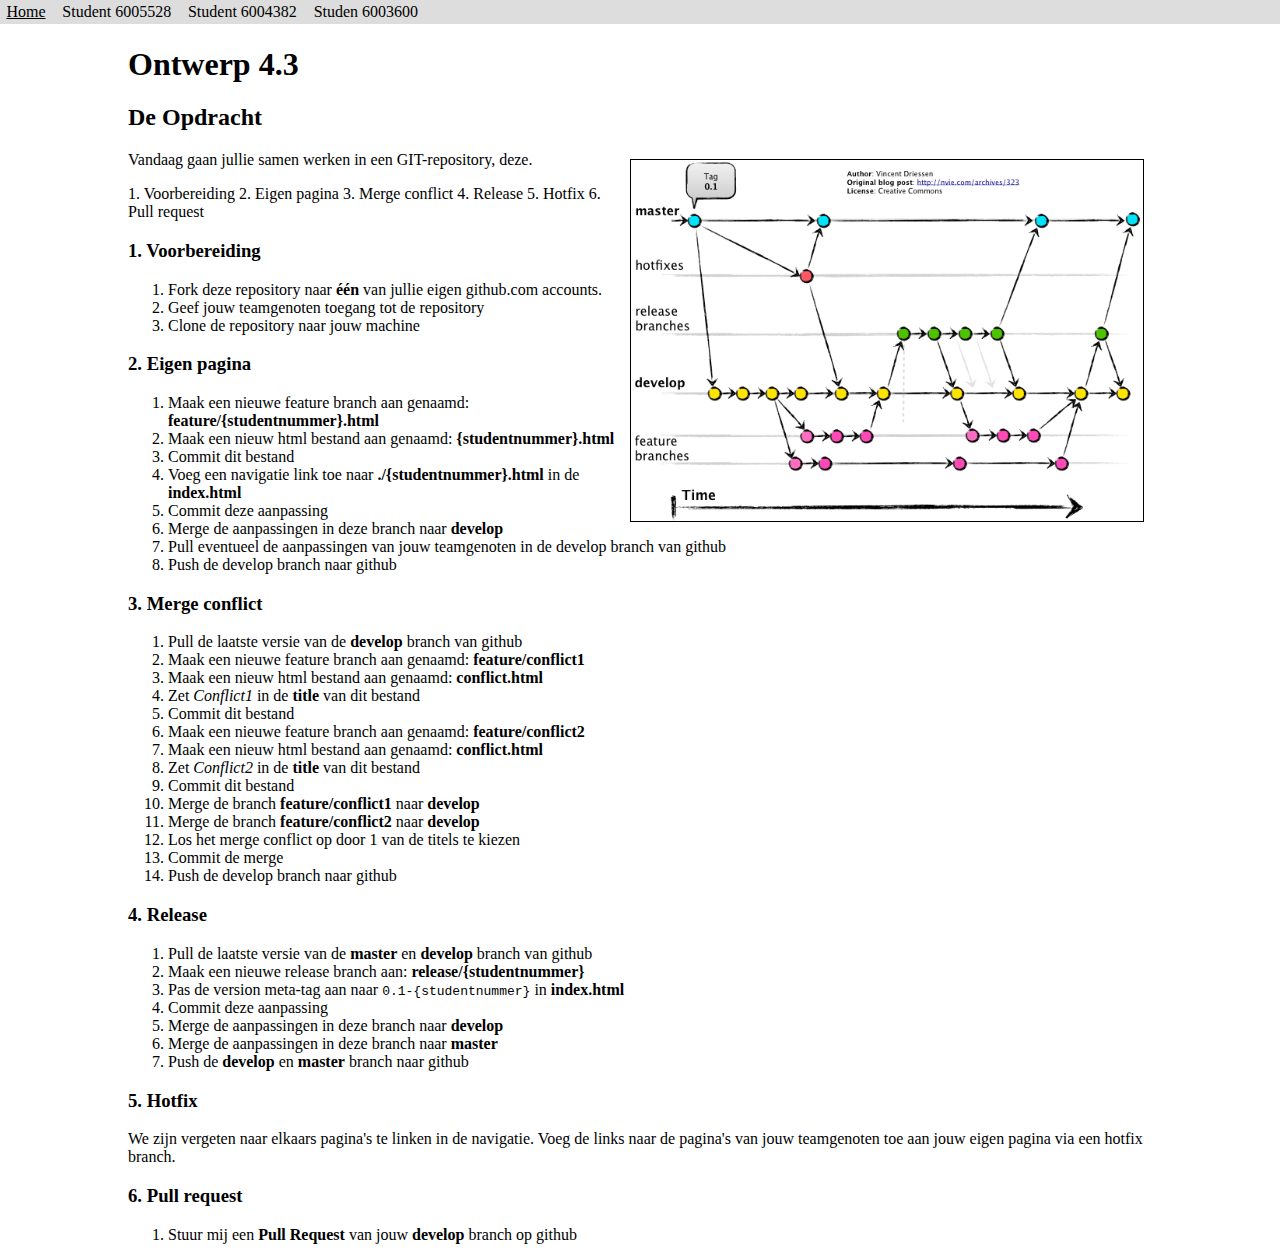
<file: index.html>
<!DOCTYPE html>
<html lang="en">
    <head>
        <meta charset="UTF-8">
        <meta name="author" content="Marcel Akerboom">
        <meta name="version" content="0.1-6003600">
        <meta name="version" content="0.1-6004362">
        <meta name="version" content="0.1-6005528">
        <title>Ontwerp 4.3</title>
        <link rel="stylesheet" href="index.css">
    </head>
    <body>
        <header>
            <nav>
                <a href="./index.html">Home</a>
                <a href="./6005528.html">Student 6005528</a>
                <a href="./6004382.html">Student 6004382</a>
                <a href="./6003600.html">Studen 6003600</a>
            </nav>
        </header>

        <main>
            <h1>Ontwerp 4.3</h1>

            <article id="opdracht">
                <h2>De Opdracht</h2>
                <p>
                    Vandaag gaan jullie samen werken in een GIT-repository, deze.
                    <img src="./gitflow.bmp" class="right">
                </p>

                <div id="stappen">

                    <nav>
                        <a href="#voorbereiding">1. Voorbereiding</a>
                        <a href="#eigen-pagina">2. Eigen pagina</a>
                        <a href="#merge-conflict">3. Merge conflict</a>
                        <a href="#release">4. Release</a>
                        <a href="#hotfix">5. Hotfix</a>
                        <a href="#pull-request">6. Pull request</a>
                    </nav>

                    <section id="voorbereiding">
                        <h3>1. Voorbereiding</h3>
                        <ol>
                            <li>Fork deze repository naar <strong>één</strong> van jullie eigen github.com accounts.
                            </li>
                            <li>Geef jouw teamgenoten toegang tot de repository</li>
                            <li>Clone de repository naar jouw machine</li>
                        </ol>
                    </section>

                    <section id="eigen-pagina">
                        <h3>2. Eigen pagina</h3>
                        <ol>
                            <li>Maak een nieuwe feature branch aan genaamd:
                                <strong>feature/{studentnummer}.html</strong>
                            </li>
                            <li>Maak een nieuw html bestand aan genaamd: <strong>{studentnummer}.html</strong></li>
                            <li>Commit dit bestand</li>
                            <li>Voeg een navigatie link toe naar <strong>./{studentnummer}.html</strong> in de <strong>index.html</strong>
                            </li>
                            <li>Commit deze aanpassing</li>
                            <li>Merge de aanpassingen in deze branch naar <strong>develop</strong></li>
                            <li>Pull eventueel de aanpassingen van jouw teamgenoten in de develop branch van github</li>
                            <li>Push de develop branch naar github</li>
                        </ol>
                    </section>

                    <section id="merge-conflict">
                        <h3>3. Merge conflict</h3>
                        <ol>
                            <li>Pull de laatste versie van de <strong>develop</strong> branch van github</li>
                            <li>Maak een nieuwe feature branch aan genaamd: <strong>feature/conflict1</strong></li>
                            <li>Maak een nieuw html bestand aan genaamd: <strong>conflict.html</strong></li>
                            <li>Zet <em>Conflict1</em> in de <strong>title</strong> van dit bestand</li>
                            <li>Commit dit bestand</li>
                            <li>Maak een nieuwe feature branch aan genaamd: <strong>feature/conflict2</strong></li>
                            <li>Maak een nieuw html bestand aan genaamd: <strong>conflict.html</strong></li>
                            <li>Zet <em>Conflict2</em> in de <strong>title</strong> van dit bestand</li>
                            <li>Commit dit bestand</li>
                            <li>Merge de branch <strong>feature/conflict1</strong> naar <strong>develop</strong></li>
                            <li>Merge de branch <strong>feature/conflict2</strong> naar <strong>develop</strong></li>
                            <li>Los het merge conflict op door 1 van de titels te kiezen</li>
                            <li>Commit de merge</li>
                            <li>Push de develop branch naar github</li>
                        </ol>
                    </section>

                    <section id="release">
                        <h3>4. Release</h3>
                        <ol>
                            <li>Pull de laatste versie van de <strong>master</strong> en <strong>develop</strong> branch
                                van
                                github
                            </li>
                            <li>Maak een nieuwe release branch aan: <strong>release/{studentnummer}</strong></li>
                            <li>Pas de version meta-tag aan naar <code>0.1-{studentnummer}</code> in
                                <strong>index.html</strong></li>
                            <li>Commit deze aanpassing</li>
                            <li>Merge de aanpassingen in deze branch naar <strong>develop</strong></li>
                            <li>Merge de aanpassingen in deze branch naar <strong>master</strong></li>
                            <li>Push de <strong>develop</strong> en <strong>master</strong> branch naar github</li>
                        </ol>
                    </section>

                    <section id="hotfix">
                        <h3>5. Hotfix</h3>
                        <p>We zijn vergeten naar elkaars pagina's te linken in de navigatie. Voeg de links naar de
                            pagina's
                            van jouw teamgenoten toe aan jouw eigen pagina via een hotfix branch.</p>
                    </section>

                    <section id="pull-request">
                        <h3>6. Pull request</h3>
                        <ol>
                            <li>Stuur mij een <strong>Pull Request</strong> van jouw <strong>develop</strong> branch op github</li>
                        </ol>
                    </section>
                </div>
            </article>
        </main>
    </body>
</html>
</file>
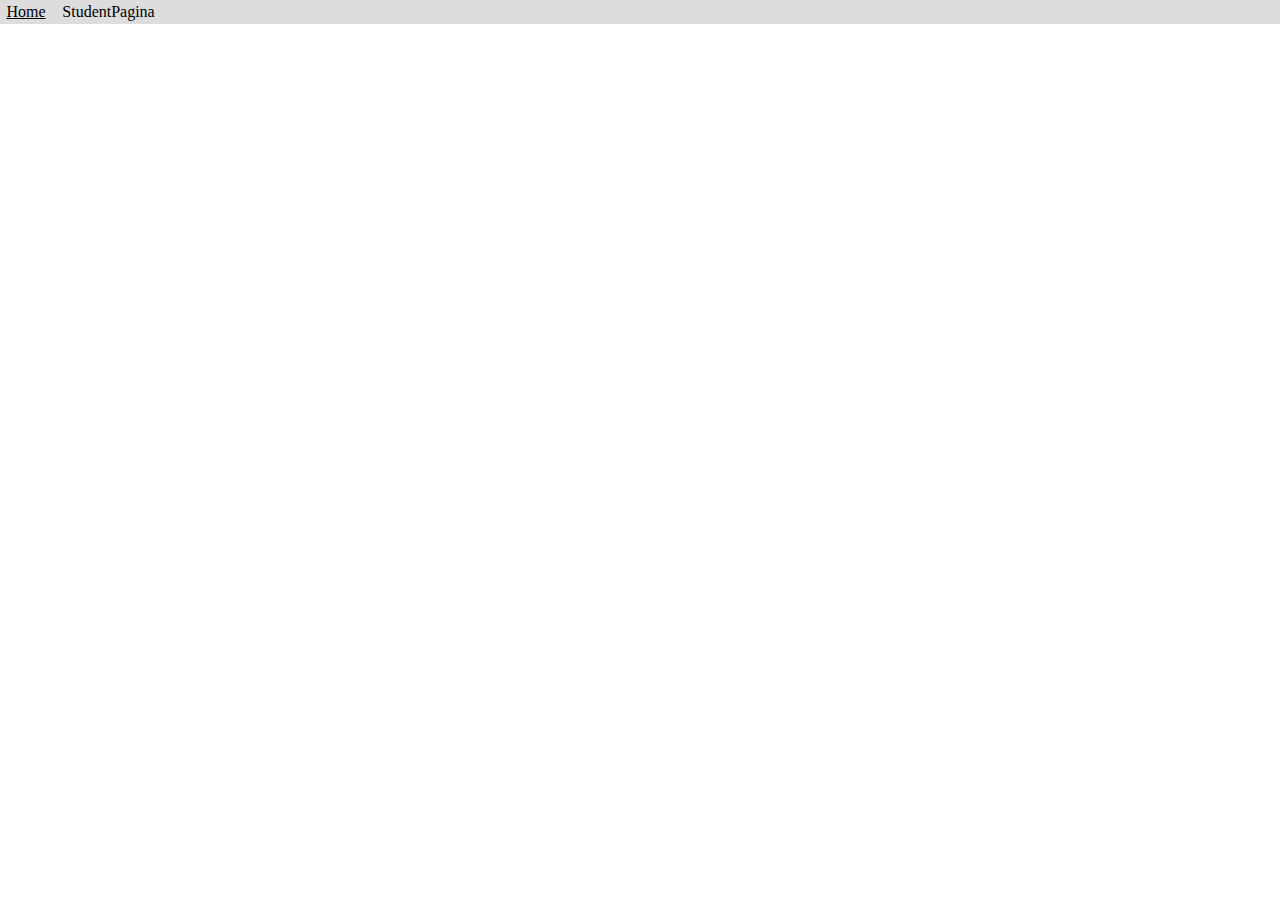
<file: 6005528.html>
<!DOCTYPE html>
<html lang="en">
    <head>
        <meta charset="UTF-8">
        <meta name="author" content="Dennis Verkerk">
        <meta name="version" content="0.1">
        <title>Ontwerp 4.3</title>
        <link rel="stylesheet" href="index.css">
    </head>
    <body>
        <header>
            <nav>
                <a href="./index.html">Home</a>
                <a href="./6005528.html">StudentPagina</a>
            </nav>
        </header>
</file>
<file: index.css>
body {
    margin: 0;
}

main {
    margin: 0 auto;
    max-width: 1200px;
    width: 80vw;
}

header nav {
    background: #ddd;
}

a {
    text-decoration: none;
    color: inherit;
}

a:hover {
    text-decoration: underline;
}

header nav a {
    display: inline-block;
    padding: 0.2em 0.4em;
}

.right {
    float: right;
}

main nav a {}

main img.right {
    width: 50%;
    border: 1px solid;
    margin: 0.5em;
}
</file>
